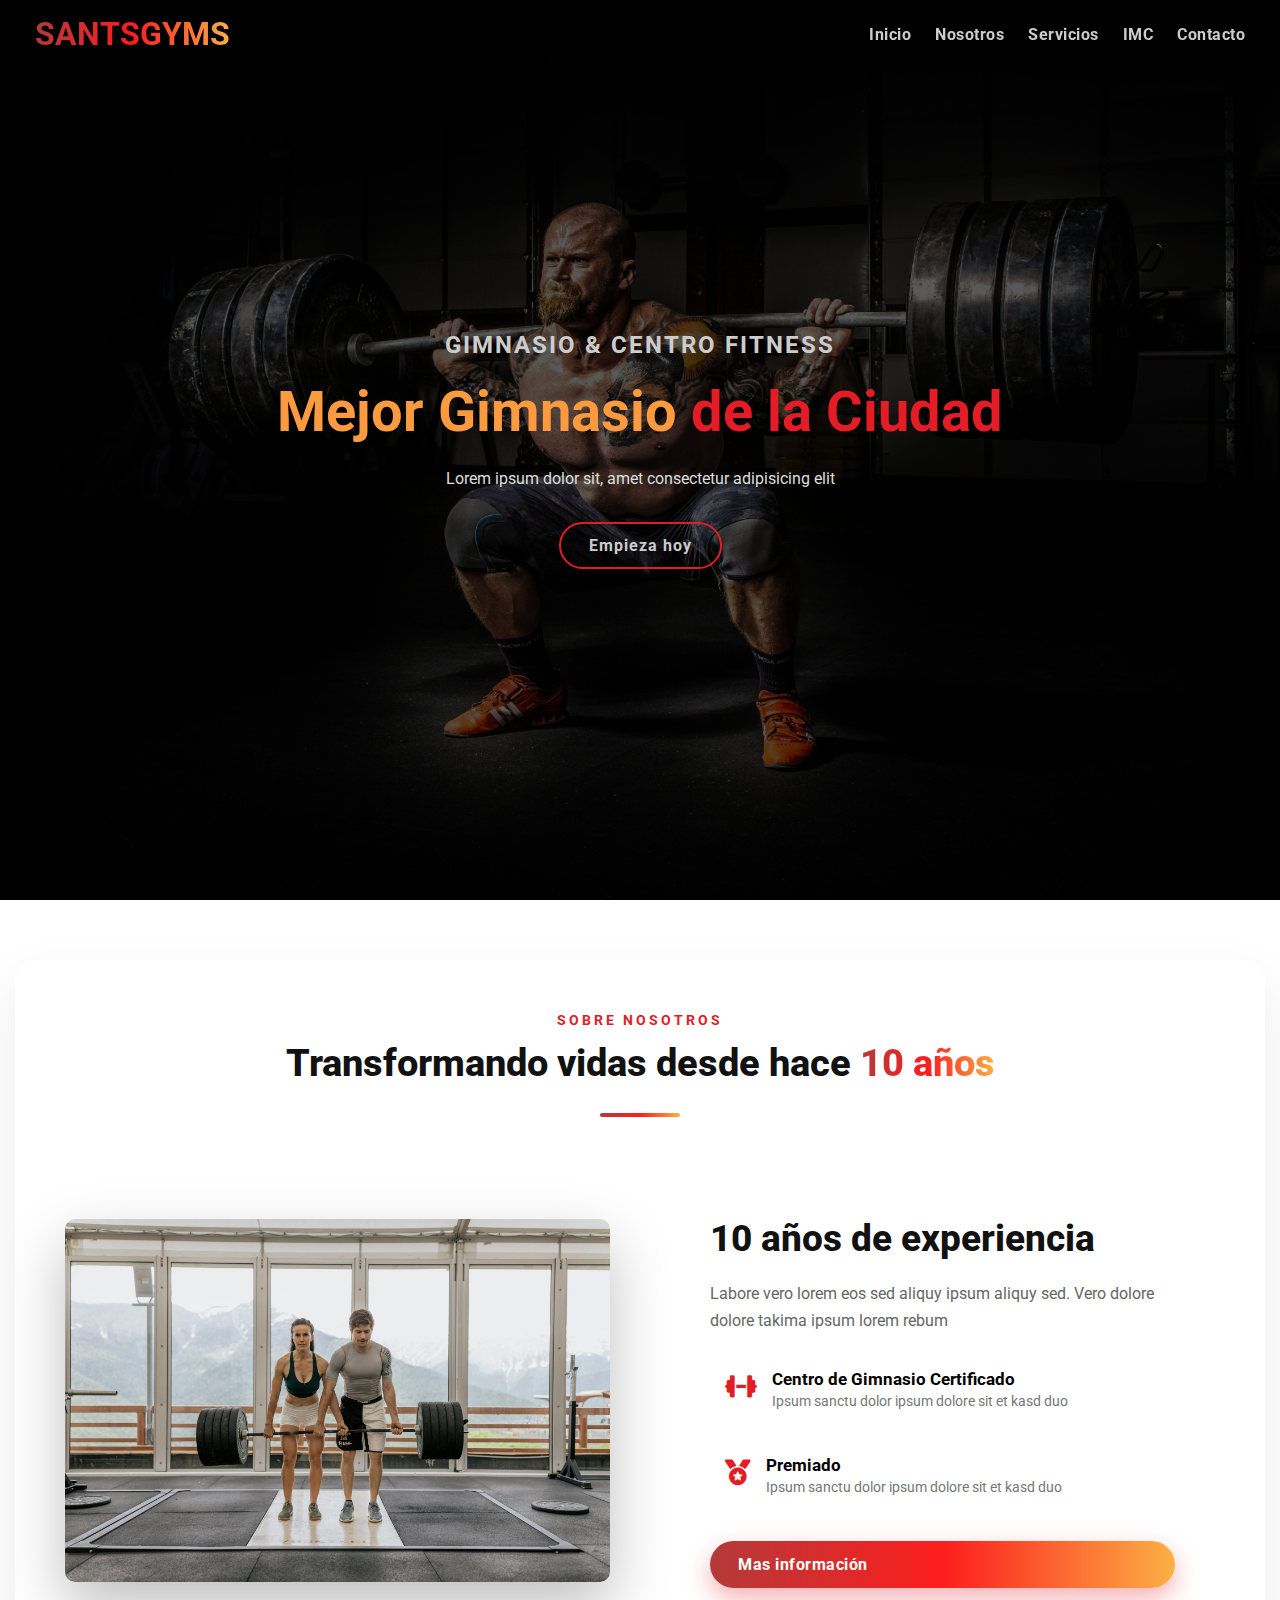
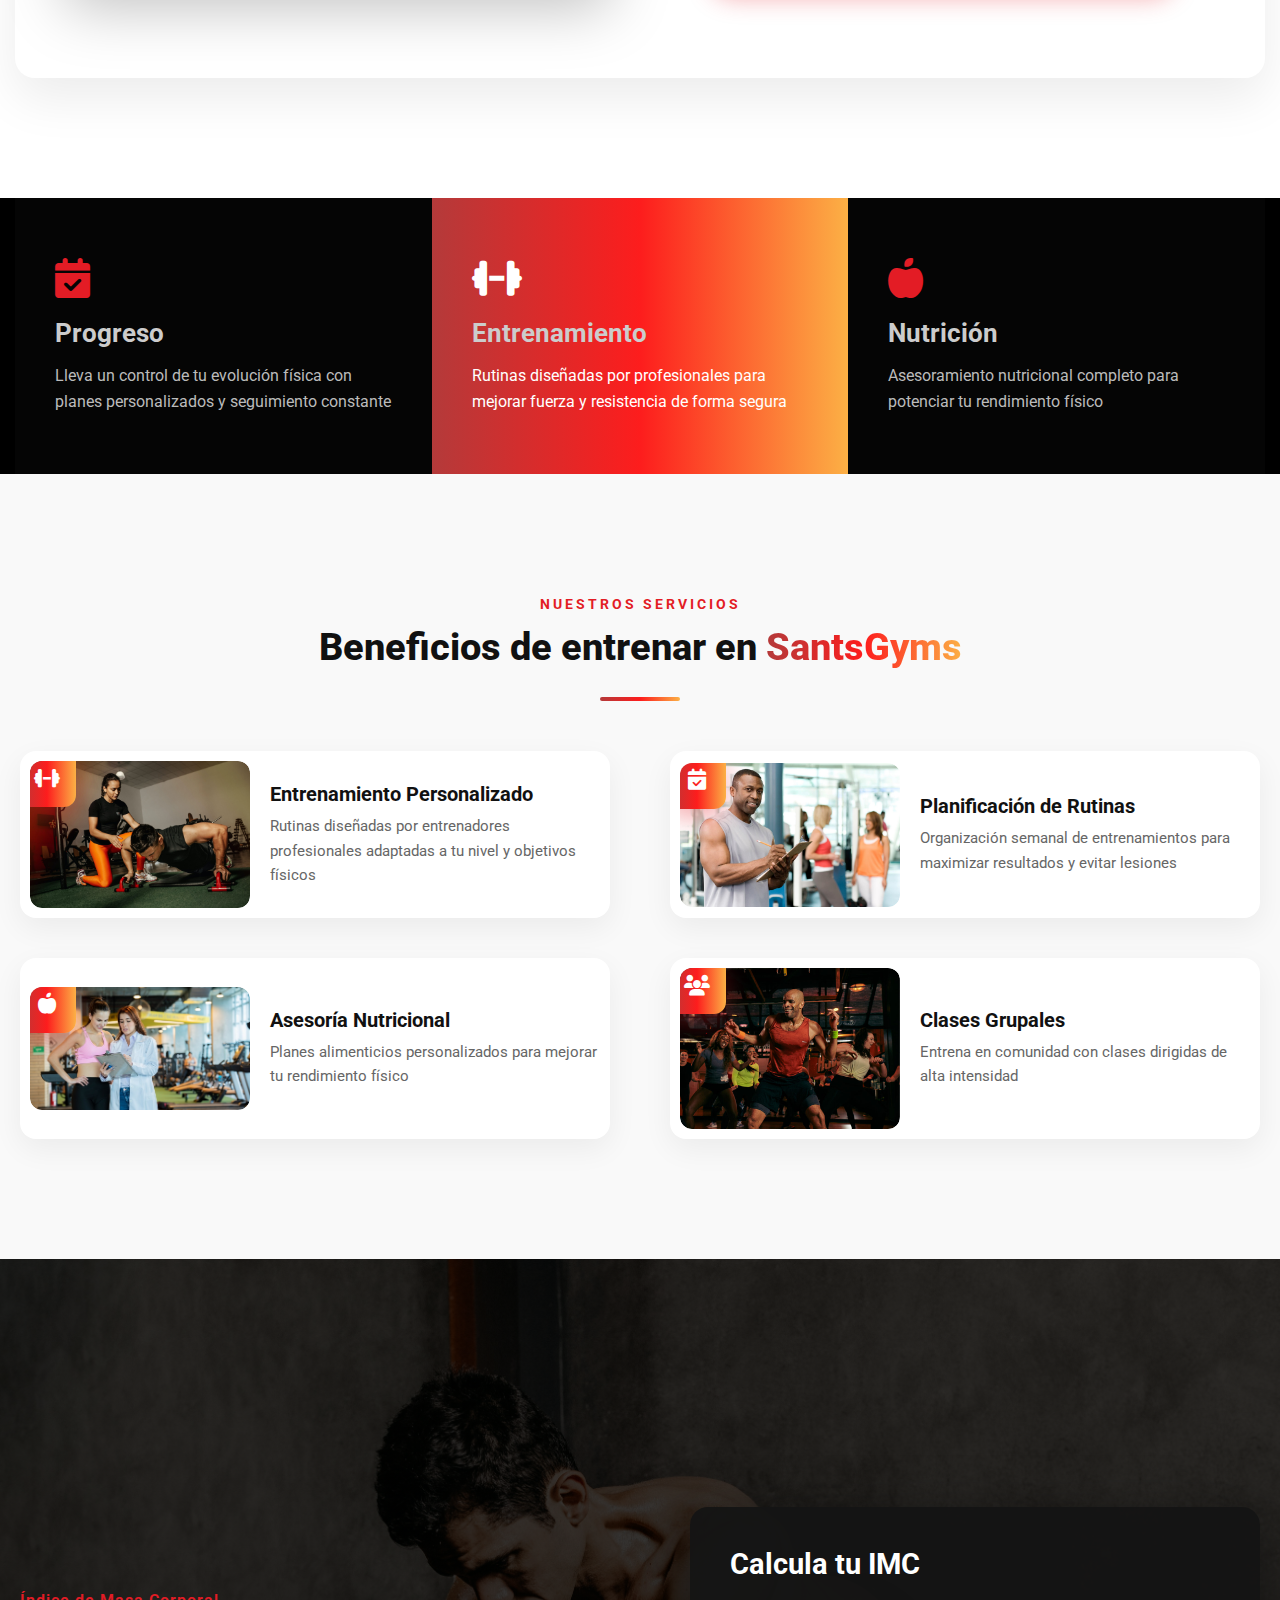
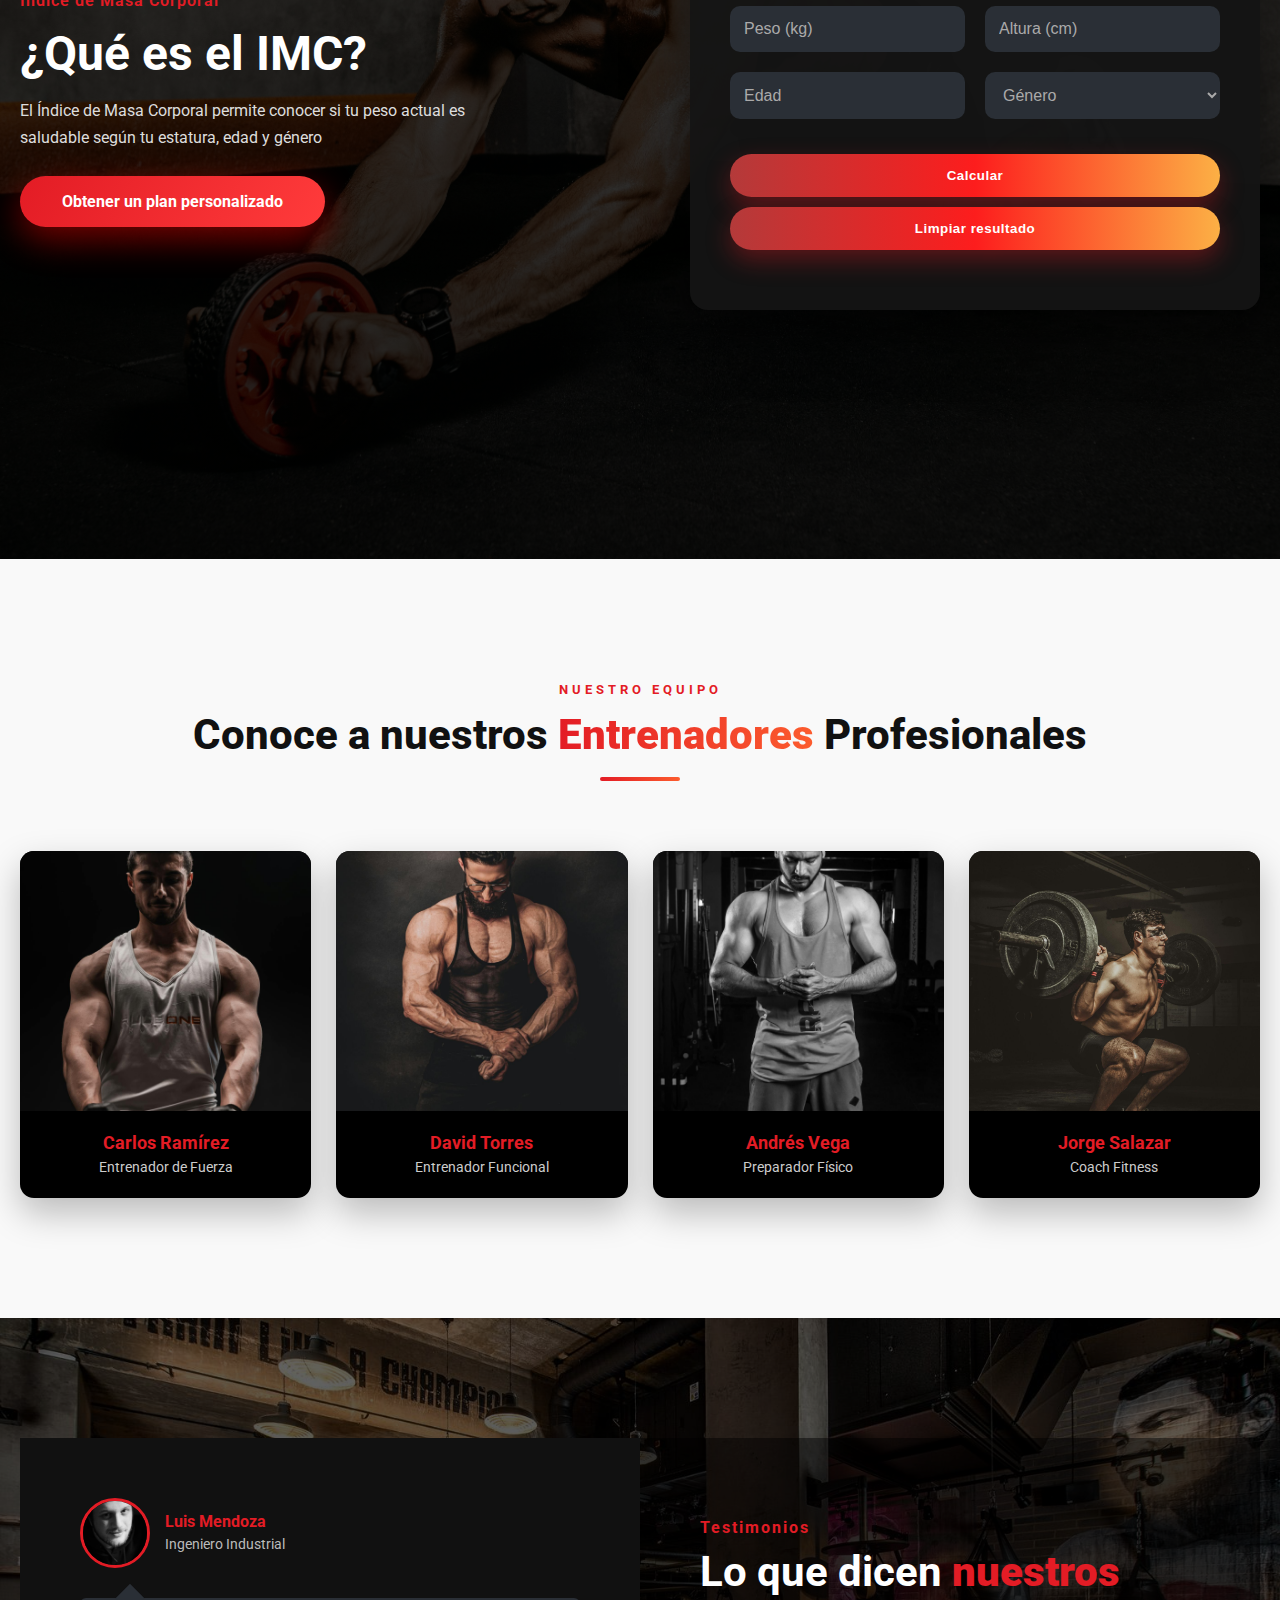
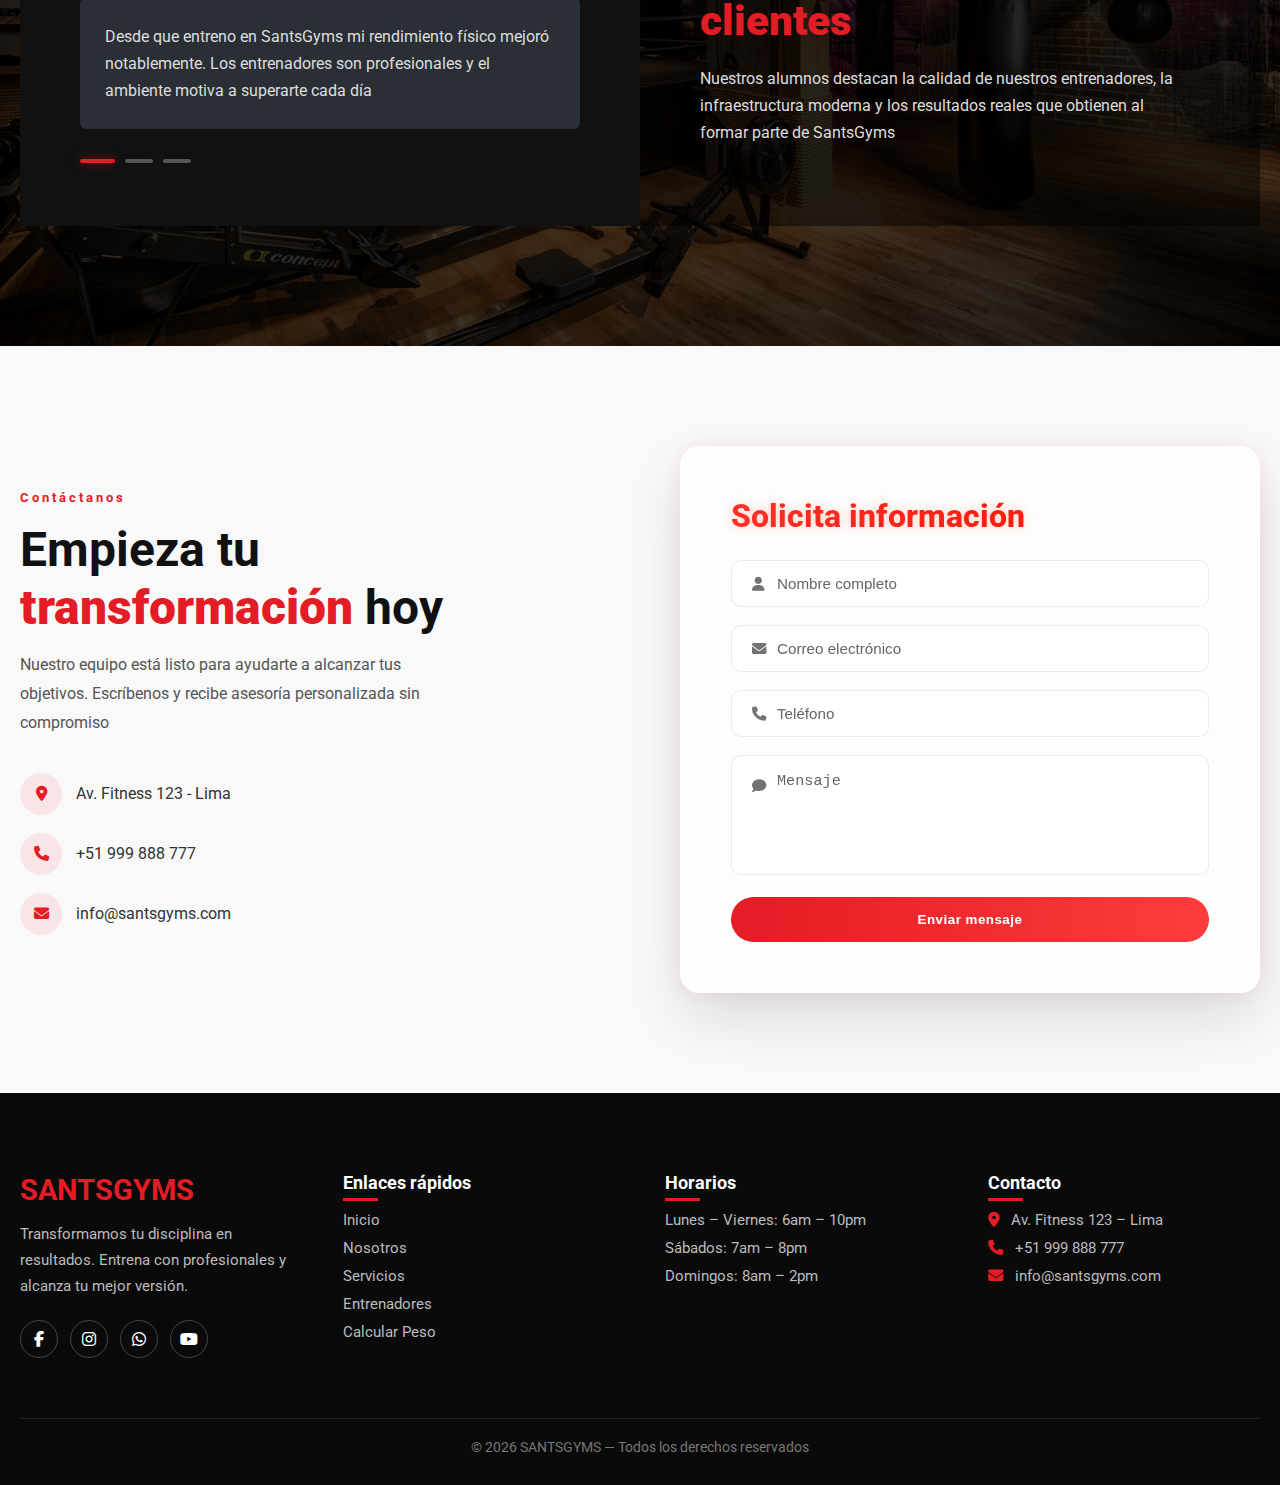
<file: index.html>
<!doctype html>
<html lang="es">
  <head>
    <meta charset="UTF-8" />
    <meta name="viewport" content="width=device-width, initial-scale=1.0" />
    <title>Sants Gyms</title>

    <link rel="stylesheet" href="./style/body.css" />
    <link rel="stylesheet" href="./style/header.css" />
    <link rel="stylesheet" href="./style/banner.css" />
    <link rel="stylesheet" href="./style/section.css" />
    <link rel="stylesheet" href="./style/formulario.css" />
    <link rel="stylesheet" href="./style/footer.css" />

    <link
      rel="stylesheet"
      href="https://cdnjs.cloudflare.com/ajax/libs/font-awesome/6.5.1/css/all.min.css"
    />

    <link rel="preconnect" href="https://fonts.googleapis.com" />
    <link rel="preconnect" href="https://fonts.gstatic.com" crossorigin />
    <link
      href="https://fonts.googleapis.com/css2?family=Roboto:ital,wght@0,100..900;1,100..900&display=swap"
      rel="stylesheet"
    />
  </head>
  <body>
    <header class="container_header">
      <div class="content_header">
        <div class="logo_header">
          <h1>SANTSGYMS</h1>
        </div>

        <div class="menu_toggle" id="menuToggle">
          <i class="fa-solid fa-bars"></i>
        </div>

        <nav class="menu_header" id="menu">
          <a href="#inicio" class="link_menu">Inicio</a>
          <a href="#nosotros" class="link_menu">Nosotros</a>
          <a href="#servicios" class="link_menu">Servicios</a>
          <a href="#imc" class="link_menu">IMC</a>
          <a href="#contacto" class="link_menu">Contacto</a>
        </nav>
      </div>
    </header>

    <section class="container_banner" id="inicio">
      <div class="content_banner">
        <h1 class="title_banner">Gimnasio & Centro Fitness</h1>

        <h2 class="subtitle_banner">
          <span class="tertiaryFont">Mejor Gimnasio</span>
          <span class="primaryFont">de la Ciudad</span>
        </h2>

        <p class="paragraph_banner">
          Lorem ipsum dolor sit, amet consectetur adipisicing elit
        </p>

        <a href="#contacto" class="button_banner">Empieza hoy</a>
      </div>
    </section>

    <section id="nosotros" class="container_about">
      <!-- SECTION TITLE -->
      <div class="section_title">
        <span class="section_label">Sobre Nosotros</span>

        <h2 class="section_heading">
          Transformando vidas desde hace
          <span>10 años</span>
        </h2>

        <div class="section_line"></div>
      </div>

      <!-- Imagen -->
      <article class="img_about">
        <img src="./img/about.jpg" alt="Entrenamiento en Sants Gyms" />
      </article>

      <!-- Información -->
      <article class="info_about">
        <h2 class="title_about">10 años de experiencia</h2>

        <p class="paragraph_about">
          Labore vero lorem eos sed aliquy ipsum aliquy sed. Vero dolore dolore
          takima ipsum lorem rebum
        </p>

        <!-- Features -->
        <div class="features_about">
          <div class="feature">
            <i class="fa-solid fa-dumbbell"></i>
            <div class="feature_text">
              <h3>Centro de Gimnasio Certificado</h3>
              <p>Ipsum sanctu dolor ipsum dolore sit et kasd duo</p>
            </div>
          </div>

          <div class="feature">
            <i class="fa-solid fa-medal"></i>
            <div class="feature_text">
              <h3>Premiado</h3>
              <p>Ipsum sanctu dolor ipsum dolore sit et kasd duo</p>
            </div>
          </div>
        </div>

        <a href="#" class="button_about">Mas información</a>
      </article>
    </section>

    <section class="focus_section">
      <div class="focus_container">
        <article class="focus_card">
          <i class="fa-solid fa-calendar-check"></i>
          <h3>Progreso</h3>
          <p>
            Lleva un control de tu evolución física con planes personalizados y
            seguimiento constante
          </p>
        </article>

        <article class="focus_card active">
          <i class="fa-solid fa-dumbbell"></i>
          <h3>Entrenamiento</h3>
          <p>
            Rutinas diseñadas por profesionales para mejorar fuerza y
            resistencia de forma segura
          </p>
        </article>

        <article class="focus_card">
          <i class="fa-solid fa-apple-whole"></i>
          <h3>Nutrición</h3>
          <p>
            Asesoramiento nutricional completo para potenciar tu rendimiento
            físico
          </p>
        </article>
      </div>
    </section>

    <section id="servicios" class="services_section">
      <!-- TITLE -->
      <div class="section_title">
        <span class="section_label">Nuestros Servicios</span>

        <h2 class="section_heading">
          Beneficios de entrenar en
          <span>SantsGyms</span>
        </h2>

        <div class="section_line"></div>
      </div>

      <!-- SERVICES GRID -->
      <div class="services_container">
        <!-- Servicio 1 -->
        <article class="service_box">
          <div class="service_img">
            <img src="./img/service1.jpg" alt="" />
            <div class="service_icon">
              <i class="fa-solid fa-dumbbell"></i>
            </div>
          </div>

          <div class="service_info">
            <h3>Entrenamiento Personalizado</h3>
            <p>
              Rutinas diseñadas por entrenadores profesionales adaptadas a tu
              nivel y objetivos físicos
            </p>
          </div>
        </article>

        <!-- Servicio 2 -->
        <article class="service_box">
          <div class="service_img">
            <img src="./img/service2.jpg" alt="" />
            <div class="service_icon">
              <i class="fa-solid fa-calendar-check"></i>
            </div>
          </div>

          <div class="service_info">
            <h3>Planificación de Rutinas</h3>
            <p>
              Organización semanal de entrenamientos para maximizar resultados y
              evitar lesiones
            </p>
          </div>
        </article>

        <!-- Servicio 3 -->
        <article class="service_box">
          <div class="service_img">
            <img src="./img/service3.jpg" alt="" />
            <div class="service_icon">
              <i class="fa-solid fa-apple-whole"></i>
            </div>
          </div>

          <div class="service_info">
            <h3>Asesoría Nutricional</h3>
            <p>
              Planes alimenticios personalizados para mejorar tu rendimiento
              físico
            </p>
          </div>
        </article>

        <!-- Servicio 4 -->
        <article class="service_box">
          <div class="service_img">
            <img src="./img/service4.jpg" alt="" />
            <div class="service_icon">
              <i class="fa-solid fa-users"></i>
            </div>
          </div>

          <div class="service_info">
            <h3>Clases Grupales</h3>
            <p>Entrena en comunidad con clases dirigidas de alta intensidad</p>
          </div>
        </article>
      </div>
    </section>

    <section id="imc" class="bmi_section">
      <div class="bmi_container">
        <!-- INFORMACIÓN -->
        <div class="bmi_info">
          <span class="bmi_tag">Índice de Masa Corporal</span>
          <h2>¿Qué es el IMC?</h2>
          <p>
            El Índice de Masa Corporal permite conocer si tu peso actual es
            saludable según tu estatura, edad y género
          </p>
          <a href="./plan/plan.html" class="btn_plan">
            Obtener un plan personalizado
          </a>
        </div>

        <!-- CALCULADORA -->
        <div class="bmi_box">
          <h3>Calcula tu IMC</h3>

          <div class="bmi_inputs">
            <input type="number" id="peso" placeholder="Peso (kg)" />
            <input type="number" id="altura" placeholder="Altura (cm)" />
            <input type="number" id="edad" placeholder="Edad" />

            <select id="genero">
              <option value="">Género</option>
              <option value="hombre">Hombre</option>
              <option value="mujer">Mujer</option>
            </select>
          </div>

          <button id="calcularIMC" class="btn-imc">Calcular</button>
          <button id="limpiarIMC" class="btn_clear">Limpiar resultado</button>

          <p class="bmi_resultado" id="resultadoIMC"></p>
        </div>
      </div>
    </section>

    <section id="entrenadores" class="trainers_section">
      <!-- TITULOS -->
      <div class="trainers_titles">
        <span>NUESTRO EQUIPO</span>
        <h2>Conoce a nuestros <strong>Entrenadores</strong> Profesionales</h2>

        <div class="line_title"></div>
      </div>

      <div class="trainers_slider" id="entrenadores">
        <div class="trainers_container">
          <!-- Trainer 1 -->
          <article class="trainer_card">
            <div class="trainer_img">
              <img src="./img/trainer1.jpg" alt="" />
              <div class="trainer_social">
                <i class="fa-brands fa-facebook-f"></i>
                <i class="fa-brands fa-instagram"></i>
                <i class="fa-brands fa-whatsapp"></i>
              </div>
            </div>

            <div class="trainer_info">
              <h3>Carlos Ramírez</h3>
              <p>Entrenador de Fuerza</p>
            </div>
          </article>

          <!-- Trainer 2 -->
          <article class="trainer_card">
            <div class="trainer_img">
              <img src="./img/trainer2.jpg" alt="" />
              <div class="trainer_social">
                <i class="fa-brands fa-facebook-f"></i>
                <i class="fa-brands fa-instagram"></i>
                <i class="fa-brands fa-whatsapp"></i>
              </div>
            </div>

            <div class="trainer_info">
              <h3>David Torres</h3>
              <p>Entrenador Funcional</p>
            </div>
          </article>

          <!-- Trainer 3 -->
          <article class="trainer_card">
            <div class="trainer_img">
              <img src="./img/trainer3.jpg" alt="" />
              <div class="trainer_social">
                <i class="fa-brands fa-facebook-f"></i>
                <i class="fa-brands fa-instagram"></i>
                <i class="fa-brands fa-whatsapp"></i>
              </div>
            </div>

            <div class="trainer_info">
              <h3>Andrés Vega</h3>
              <p>Preparador Físico</p>
            </div>
          </article>

          <!-- Trainer 4 -->
          <article class="trainer_card">
            <div class="trainer_img">
              <img src="./img/trainer4.jpg" alt="" />
              <div class="trainer_social">
                <i class="fa-brands fa-facebook-f"></i>
                <i class="fa-brands fa-instagram"></i>
                <i class="fa-brands fa-whatsapp"></i>
              </div>
            </div>

            <div class="trainer_info">
              <h3>Jorge Salazar</h3>
              <p>Coach Fitness</p>
            </div>
          </article>
        </div>
      </div>
    </section>

    <section class="testimonios_section">
      <div class="testimonios_container">
        <!-- IZQUIERDA -->
        <div class="testimonio_box">
          <div class="testimonios_slider">
            <!-- TESTIMONIO 1 -->
            <div class="testimonio_item active">
              <div class="cliente_info">
                <img src="./img/cliente1.jpg" alt="" />
                <div>
                  <h4>Luis Mendoza</h4>
                  <span>Ingeniero Industrial</span>
                </div>
              </div>

              <div class="testimonio_texto">
                <p>
                  Desde que entreno en SantsGyms mi rendimiento físico mejoró
                  notablemente. Los entrenadores son profesionales y el ambiente
                  motiva a superarte cada día
                </p>
              </div>
            </div>

            <!-- TESTIMONIO 2 -->
            <div class="testimonio_item">
              <div class="cliente_info">
                <img src="./img/cliente2.jpg" alt="" />
                <div>
                  <h4>María López</h4>
                  <span>Administradora</span>
                </div>
              </div>

              <div class="testimonio_texto">
                <p>
                  Logré bajar de peso y mejorar mi salud gracias a los planes
                  personalizados. El seguimiento de los entrenadores es
                  excelente
                </p>
              </div>
            </div>

            <!-- TESTIMONIO 3 -->
            <div class="testimonio_item">
              <div class="cliente_info">
                <img src="./img/cliente3.jpg" alt="" />
                <div>
                  <h4>Jorge Castillo</h4>
                  <span>Contador</span>
                </div>
              </div>

              <div class="testimonio_texto">
                <p>
                  El gimnasio cuenta con equipos modernos y un ambiente muy
                  motivador. Sin duda la mejor decisión fue entrenar aquí
                </p>
              </div>
            </div>
          </div>

          <!-- DOTS -->
          <div class="testimonio_dots">
            <span class="dot active"></span>
            <span class="dot"></span>
            <span class="dot"></span>
          </div>
        </div>

        <!-- DERECHA -->
        <div class="testimonio_info">
          <span class="tag_testimonio">Testimonios</span>

          <h2>Lo que dicen <strong>nuestros clientes</strong></h2>

          <p>
            Nuestros alumnos destacan la calidad de nuestros entrenadores, la
            infraestructura moderna y los resultados reales que obtienen al
            formar parte de SantsGyms
          </p>
        </div>
      </div>
    </section>

    <section class="contact_section" id="contacto">
      <div class="contact_container">
        <!-- IZQUIERDA -->
        <div class="contact_info">
          <span class="contact_tag">Contáctanos</span>

          <h2>Empieza tu <strong>transformación</strong> hoy</h2>

          <p>
            Nuestro equipo está listo para ayudarte a alcanzar tus objetivos.
            Escríbenos y recibe asesoría personalizada sin compromiso
          </p>

          <div class="contact_data">
            <div class="data_item">
              <i class="fa-solid fa-location-dot"></i>
              <span>Av. Fitness 123 - Lima</span>
            </div>

            <div class="data_item">
              <i class="fa-solid fa-phone"></i>
              <span>+51 999 888 777</span>
            </div>

            <div class="data_item">
              <i class="fa-solid fa-envelope"></i>
              <span>info@santsgyms.com</span>
            </div>
          </div>
        </div>

        <!-- FORMULARIO -->
        <div class="contact_form_box">
          <h3>Solicita información</h3>

          <form>
            <div class="form_group">
              <input type="text" placeholder="Nombre completo" />
              <i class="fa-solid fa-user"></i>
            </div>

            <div class="form_group">
              <input type="email" placeholder="Correo electrónico" />
              <i class="fa-solid fa-envelope"></i>
            </div>

            <div class="form_group">
              <input type="tel" placeholder="Teléfono" />
              <i class="fa-solid fa-phone"></i>
            </div>

            <div class="form_group">
              <textarea placeholder="Mensaje"></textarea>
              <i class="fa-solid fa-comment textarea_icon"></i>
            </div>

            <button type="submit" class="btn_contact">Enviar mensaje</button>
          </form>
        </div>
      </div>
    </section>

    <footer class="footer">
      <div class="footer_container">
        <!-- MARCA -->
        <div class="footer_col">
          <h2 class="footer_logo">SANTSGYMS</h2>

          <p>
            Transformamos tu disciplina en resultados. Entrena con profesionales
            y alcanza tu mejor versión.
          </p>

          <div class="footer_social">
            <i class="fa-brands fa-facebook-f"></i>
            <i class="fa-brands fa-instagram"></i>
            <i class="fa-brands fa-whatsapp"></i>
            <i class="fa-brands fa-youtube"></i>
          </div>
        </div>

        <!-- LINKS -->
        <div class="footer_col">
          <h3>Enlaces rápidos</h3>

          <ul>
            <li><a href="#inicio">Inicio</a></li>
            <li><a href="#nosotros">Nosotros</a></li>
            <li><a href="#servicios">Servicios</a></li>
            <li><a href="#entrenadores">Entrenadores</a></li>
            <li><a href="#imc">Calcular Peso</a></li>
          </ul>
        </div>

        <!-- HORARIOS -->
        <div class="footer_col">
          <h3>Horarios</h3>

          <ul>
            <li>Lunes – Viernes: 6am – 10pm</li>
            <li>Sábados: 7am – 8pm</li>
            <li>Domingos: 8am – 2pm</li>
          </ul>
        </div>

        <!-- CONTACTO -->
        <div class="footer_col">
          <h3>Contacto</h3>

          <ul class="footer_contact">
            <li>
              <i class="fa-solid fa-location-dot"></i> Av. Fitness 123 – Lima
            </li>
            <li><i class="fa-solid fa-phone"></i> +51 999 888 777</li>
            <li><i class="fa-solid fa-envelope"></i> info@santsgyms.com</li>
          </ul>
        </div>
      </div>

      <!-- COPYRIGHT -->
      <div class="footer_bottom">
        <p>© 2026 SANTSGYMS — Todos los derechos reservados</p>
      </div>
    </footer>

    <script src="./js/script.js"></script>
  </body>
</html>
</file>
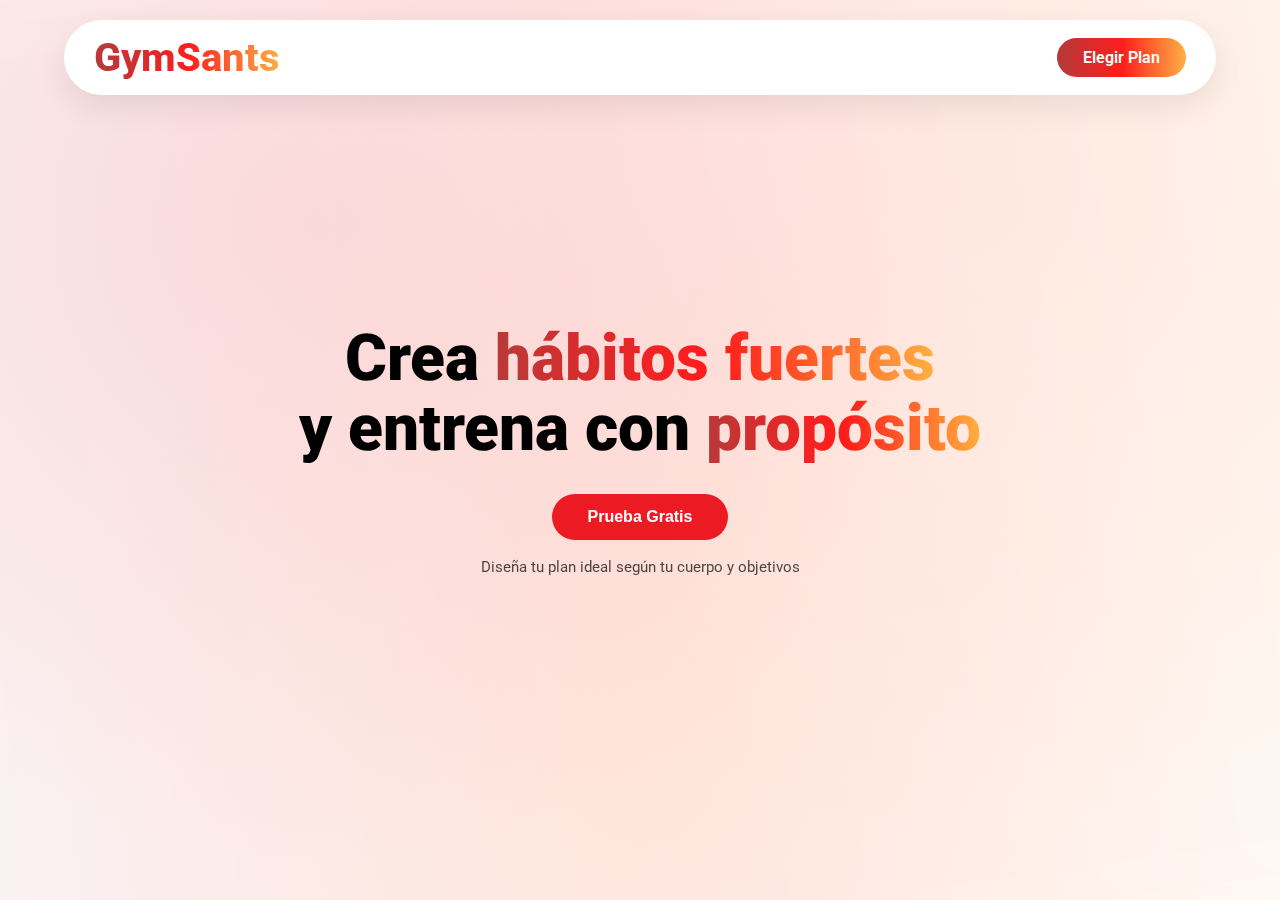
<file: plan/plan.html>
<html lang="es">
  <head>
    <meta charset="UTF-8" />
    <meta name="viewport" content="width=device-width, initial-scale=1.0" />
    <title>Plan Personalizado | SantsGyms</title>
    <link rel="stylesheet" href="../style/body.css" />
    <link rel="stylesheet" href="../plan/plan.css" />

    <link rel="preconnect" href="https://fonts.googleapis.com" />
    <link rel="preconnect" href="https://fonts.gstatic.com" crossorigin />
    <link
      href="https://fonts.googleapis.com/css2?family=Roboto:ital,wght@0,100..900;1,100..900&display=swap"
      rel="stylesheet"
    />
  </head>
  <body>
    <header class="top-header">
      <nav class="nav-container">

        <a href="../index.html" class="logo">GymSants</a>

        <ul class="nav-links"></ul>

        <a href="#" class="btn-nav">Elegir Plan</a>
      </nav>
    </header>

    <section class="hero">
      <div class="hero-content">
        <h1>
          Crea <span class="hero-gradient">hábitos fuertes</span><br />
          y entrena con <span class="hero-gradient">propósito</span>
        </h1>

        <button class="btn-hero" id="startPlanBtn" type="button">
          Prueba Gratis
        </button>

        <p class="hero-subtext">
          Diseña tu plan ideal según tu cuerpo y objetivos
        </p>
      </div>
    </section>

    <section class="wizard" id="wizard" style="display: none">
      <div class="wizard-card">
        <button class="close-wizard" id="closeWizardBtn">✕</button>
        <div class="progress-bar">
          <div class="progress-fill" id="progressFill"></div>
        </div>

        <h2 class="wizard-title" id="questionTitle"></h2>
        <p class="wizard-desc" id="questionDesc"></p>

        <div class="wizard-options" id="questionContent"></div>

        <div class="wizard-actions">
          <button class="btn-soft" id="backBtn" type="button">Atrás</button>
          <button class="btn-dark" id="nextBtn" type="button">Siguiente</button>
        </div>
      </div>

      <div class="loading-plan" id="loadingPlan" style="display: none">
        <div class="loading-card">
          <div class="spinner"></div>
          <p>Estamos creando tu plan personalizado…</p>
        </div>
      </div>

      <!-- RESULTADO FINAL -->
      <div class="wizard-result" id="result" style="display: none">
        <div class="result-header">
          <h2>Tu plan GymSants</h2>

          <div class="result-actions">
            <button class="btn-reset" id="resetPlanBtn" type="button">
              Reiniciar
            </button>

            <button class="result-close" id="closeResultBtn" type="button">
              ✕
            </button>
          </div>
        </div>

        <div id="summaryBox"></div>
        <div id="nutritionBox"></div>
        <div id="routineBox"></div>
      </div>
    </section>

    <!-- MODAL PLANES -->
    <div class="plans-modal" id="plansModal">
      <div class="plans-overlay" id="closePlans"></div>

      <div class="plans-box">
        <button class="plans-close" id="closePlansBtn">✕</button>

        <h2 class="plans-title">Elige tu plan</h2>

        <div class="plans-grid">
          <!-- GRATIS -->
          <div class="plan-card">
            <h3>Gratis</h3>
            <p class="price">S/ 0</p>
            <ul>
              <li>Plan personalizado</li>
              <li>Rutina básica</li>
              <li>Recomendación de comidas</li>
            </ul>
            <button class="plan-btn">Comenzar</button>
          </div>

          <!-- BÁSICO -->
          <div class="plan-card">
            <h3>Básico</h3>
            <p class="price">S/ 19.99</p>
            <ul>
              <li>Todo lo gratis</li>
              <li>Rutina avanzada</li>
              <li>Más opciones de comidas</li>
            </ul>
            <button class="plan-btn">Elegir</button>
          </div>

          <!-- MEDIO -->
          <div class="plan-card">
            <h3>Medio</h3>
            <p class="price">S/ 49.99</p>
            <ul>
              <li>Todo lo básico</li>
              <li>Seguimiento semanal</li>
              <li>Ajustes automáticos</li>
            </ul>
            <button class="plan-btn">Elegir</button>
          </div>

          <!-- EXPERTO -->
          <div class="plan-card">
            <h3>Experto</h3>
            <p class="price">S/ 199.99</p>
            <ul>
              <li>Acceso completo</li>
              <li>Rutinas pro</li>
              <li>Soporte premium</li>
            </ul>
            <button class="plan-btn">Elegir</button>
          </div>
        </div>
      </div>
    </div>

    <script src="../plan/plan.js"></script>
  </body>
</html>
</file>
<file: style/body.css>
:root{
    --primary-color:#e31c25;
    --primary-font:#e31c25;
    --secondary-font:#fc5c2e;
    --tertiary-font:#fc9a3f;

    --gradient-color:linear-gradient(
        90deg,
        rgba(180, 58, 58, 1) 0%,
        rgba(253, 29, 29, 1) 50%,
        rgba(252, 176, 69, 1) 100%
    );

    --dark-color:#000;
    --dark-font:#000;
    --light-color:#ccc;
    --light-font:#ccc;

    --overlay-light:#ffffff18;

    --max-width:1250px;
    --font-size:1rem;
}

*{
    margin: 0;
    padding: 0;
    box-sizing: border-box;
}

html{
  scroll-behavior: smooth;
}

body{
  font-family: "Roboto";
  background-color: #fff;
  color: var(--dark-font);
}

section{
  scroll-margin-top: 50px;
}

/* Clases de color reutilizables */
.primaryFont{
  color: var(--primary-font);
}
.secondaryFont{
  color: var(--secondary-font);
}
.tertiaryFont{
  color: var(--tertiary-font);
}
</file>
<file: style/header.css>
.container_header{
  background-color: transparent;
  padding: 15px 0;

  position: fixed;
  top: 0;
  width: 100%;
  z-index: 999;
  transition: all 0.3s ease;

  backdrop-filter: blur(10px);
}

.container_header.scrolled{
  background-color: rgba(0, 0, 0, 0.85);

  backdrop-filter: blur(10px);
  -webkit-backdrop-filter: blur(10px);

  box-shadow: 0 5px 20px rgba(0,0,0,0.4);
}

.content_header{
  max-width: var(--max-width);
  margin: auto;

  display: flex;
  align-items: center;
  justify-content: space-between;

  padding: 0 20px;
  color: white;
}

/* Logo */
.logo_header{
  font-weight: 800;
  font-size: 1rem;

  background: var(--gradient-color);
  background-clip: text;
  -webkit-background-clip: text;
  -webkit-text-fill-color: transparent;
}

/* ---------- ICONO HAMBURGUESA ---------- */
.menu_toggle{
  display: none;
  font-size: 1.6rem;
  color: white;
  cursor: pointer;
  z-index: 1000;
}

/* Menu */
.menu_header{
  display: flex;
  gap: 1.5rem;
}

/* Links */
.link_menu{
  position: relative;
  text-decoration: none;
  color: var(--light-font);
  font-weight: bold;
  letter-spacing: 0.5px;
  transition: color 0.3s ease;
}

/* Hover con subrayado animado */
.link_menu::after{
  content: "";
  position: absolute;
  left: 0;
  bottom: -6px;
  width: 0;
  height: 2px;
  background-color: var(--primary-color);
  transition: width 0.3s ease;
}

.link_menu:hover{
  color: var(--primary-color);
}

.link_menu:hover::after{
  width: 100%;
}

/* ---------- RESPONSIVE ---------- */
@media (max-width: 768px){

  .container_header{
    padding: 12px 0;
  }

  .logo_header{
    font-size: 1.1rem; /* antes era grande */
  }

  .content_header{
    padding: 0 16px;
  }

  .menu_toggle{
    display: block;
  }

  .menu_header{
    position: fixed;
    top: 0;
    right: -100%;

    width: 100%;
    height: 100vh;

    background-color: rgba(0, 0, 0, 0.95);
    flex-direction: column;

    justify-content: center;
    align-items: center;
    gap: 2rem;

    transition: right 0.4s ease;
  }

  .menu_header.active{
    right: 0;
  }

  .link_menu{
    font-size: 1.5rem;
  }
}

@media (max-width: 480px){

  .logo_header{
    font-size: 1rem;
    letter-spacing: 1px;
  }
}
</file>
<file: style/banner.css>
.container_banner{
  background-image: url(../img/banner.jpg);
  background-size: cover;
  background-position: center;
  background-attachment: fixed;

  width: 100%;
  min-height: 100vh;

  display: flex;
  justify-content: center;
  align-items: center;

  position: relative;
}

.container_banner::before{
  content: "";
  position: absolute;
  inset: 0;
  background-color: rgba(0, 0, 0, 0.65);
}

.content_banner{
  z-index: 1;
  text-align: center;
  color: var(--light-font);

  max-width: var(--max-width);
  padding: 0 20px;
}

/* Textos */
.title_banner{
  font-size: 1.5rem;
  letter-spacing: 2px;
  text-transform: uppercase;
}

.subtitle_banner{
  font-size: 3.5rem;
  line-height: 1.2;
  margin: 20px 0;
}

.paragraph_banner{
  max-width: 600px;
  margin: 0 auto 30px;
  line-height: 1.6;
  color: #ddd;
}

/* Botón */
.button_banner{
  display: inline-block;
  text-decoration: none;
  color: var(--light-font);
  font-weight: bold;
  font-size: 1rem;
  letter-spacing: 1px;
  border: 2px solid var(--primary-color);
  padding: 12px 28px;
  border-radius: 30px;
  transition: all 0.3s ease;
}

.button_banner:hover{
  background-color: var(--primary-color);
  transform: translateY(-3px);
  box-shadow: 0 10px 25px rgba(227, 28, 37, 0.4);
}

/* ---------- BANNER TABLET ---------- */
@media (max-width: 1024px){

  .subtitle_banner{
    font-size: 2.8rem;
  }
}

/* ---------- BANNER MOBILE ---------- */
@media (max-width: 768px){

  .container_banner{
    background-attachment: scroll; /* FIX mobile */
  }

  .title_banner{
    font-size: 1.1rem;
    letter-spacing: 1.5px;
  }

  .subtitle_banner{
    font-size: 2.2rem;
  }

  .paragraph_banner{
    font-size: 0.95rem;
    margin-bottom: 25px;
  }

  .button_banner{
    font-size: 0.95rem;
    padding: 10px 24px;
  }
}

/* ---------- MOBILE PEQUEÑO ---------- */
@media (max-width: 480px){

  .subtitle_banner{
    font-size: 1.8rem;
  }

  .paragraph_banner{
    font-size: 0.9rem;
  }

  .button_banner{
    padding: 10px 22px;
  }
}
</file>
<file: style/section.css>
/* ---------- ABOUT ---------- */
.container_about {
  max-width: var(--max-width);
  margin: auto;
  box-shadow: 0 20px 50px rgba(0, 0, 0, 0.08);
  display: grid;
  grid-template-columns: 1fr 1fr;
  gap: 60px;
  border-radius: 20px;
  align-items: center;
  padding: 50px;
  margin-top: 60px;
}

/* ---------- TITLE DENTRO DEL GRID ---------- */
.section_title {
  grid-column: 1 / -1; /* ocupa las 2 columnas */
  text-align: center;
}

/* Label */
.section_label {
  display: inline-block;
  font-size: 0.85rem;
  font-weight: bold;
  letter-spacing: 3px;
  text-transform: uppercase;

  color: var(--primary-color);
  margin-bottom: 10px;
}

/* Heading */
.section_heading {
  font-size: 2.4rem;
  font-weight: 800;
  color: #111;
  line-height: 1.3;
}

.section_heading span {
  background: var(--gradient-color);
  background-clip: text;
  -webkit-background-clip: text;
  -webkit-text-fill-color: transparent;
}

/* Línea */
.section_line {
  width: 80px;
  height: 4px;
  margin: 25px auto 0;

  background: var(--gradient-color);
  border-radius: 10px;
}

/* Imagen */
.img_about img {
  width: 100%;
  height: 100%;
  object-fit: cover;

  border-radius: 10px;

  box-shadow: 0 25px 60px rgba(0, 0, 0, 0.25);
  transition: transform 0.4s ease;
}

/* Info Card */
.info_about {
  padding: 40px;

  display: flex;
  flex-direction: column;
  gap: 20px;
}

/* Título */
.title_about {
  font-size: 2.3rem;
  font-weight: 800;
  color: #111;
}

/* Párrafo */
.paragraph_about {
  line-height: 1.7;
  color: #666;
}

/* Features */
.features_about {
  display: flex;
  flex-direction: column;
  gap: 15px;
}

/* Feature Card */
.feature {
  display: flex;
  gap: 15px;
  padding: 15px;

  border-radius: 12px;
  transition: all 0.3s ease;
}

.feature:hover {
  background-color: #f5f5f5;
  transform: translateX(5px);
}

/* Icono */
.feature i {
  font-size: 1.6rem;
  color: var(--primary-color);
  margin-top: 5px;
}

/* Texto */
.feature_text h3 {
  font-size: 1.05rem;
  margin-bottom: 4px;
}

.feature_text p {
  font-size: 0.9rem;
  color: #777;
}

/* Botón */
.button_about {
  display: inline-block;
  margin-top: 10px;

  text-decoration: none;
  color: white;
  background: var(--gradient-color);

  padding: 14px 28px;
  border-radius: 50px;

  font-weight: bold;
  letter-spacing: 0.5px;

  box-shadow: 0 10px 25px rgba(227, 28, 37, 0.35);
  transition: all 0.3s ease;
}

.button_about:hover {
  transform: translateY(-3px);
  box-shadow: 0 15px 35px rgba(227, 28, 37, 0.45);
}

/* ---------- FOCUS SECTION ---------- */
.focus_section {
  background-color: var(--dark-color);
  margin-top: 120px;
}

/* Container */
.focus_container {
  max-width: var(--max-width);
  margin: auto;

  display: grid;
  grid-template-columns: repeat(3, 1fr);
}

/* Card base */
.focus_card {
  padding: 60px 40px;
  color: var(--light-font);

  background-color: #050505;
  transition: all 0.3s ease;
}

/* Card destacada */
.focus_card.active {
  background: var(--gradient-color);
}

/* Iconos */
.focus_card i {
  font-size: 2.5rem;
  margin-bottom: 20px;
  color: var(--primary-color);
}

/* Icono activo */
.focus_card.active i {
  color: white;
}

/* Títulos */
.focus_card h3 {
  font-size: 1.6rem;
  margin-bottom: 15px;
}

/* Texto */
.focus_card p {
  color: #bbb;
  line-height: 1.6;
}

.focus_card.active p {
  color: white;
}

.focus_card.active:hover {
  filter: brightness(1.1);
}

/* ---------- SERVICES ---------- */
.services_section {
  padding: 120px 20px;
  background-color: #f9f9f9;
}

/* GRID */
.services_container {
  max-width: var(--max-width);
  margin: auto;

  display: grid;
  grid-template-columns: repeat(2, 1fr);
  gap: 40px 60px;
  padding-top: 50px;
}

/* BOX (ahora se ve pro) */
.service_box {
  display: flex;
  gap: 20px;
  align-items: center;

  background-color: #fff;
  padding: 10px;
  border-radius: 16px;

  box-shadow: 0 10px 30px rgba(0, 0, 0, 0.06);
  transition: all 0.3s ease;
}

.service_box:hover {
  transform: translateY(-5px);
  box-shadow: 0 20px 50px rgba(0, 0, 0, 0.12);
}

/* Imagen */
.service_img {
  position: relative;
  width: 220px;
  flex-shrink: 0;

  overflow: hidden;
  border-radius: 12px;
}

.service_img img {
  width: 100%;
  display: block;
  border-radius: 12px;
  transition: transform 0.4s ease;
}

.service_box:hover .service_img img {
  transform: scale(1.08);
}

/* Icono flotante (más premium) */
.service_icon {
  position: absolute;
  top: -12px;
  left: -12px;

  width: 58px;
  height: 58px;

  background: var(--gradient-color);
  display: flex;
  align-items: center;
  justify-content: center;

  border-radius: 12px;
  box-shadow: 0 10px 25px rgba(227, 28, 37, 0.35);
}

.service_icon i {
  color: white;
  font-size: 1.3rem;
}

/* Info */
.service_info h3 {
  font-size: 1.25rem;
  margin-bottom: 8px;
  color: #111;
}

.service_info p {
  color: #666;
  line-height: 1.6;
  font-size: 0.95rem;
}

/* ---------- BMI SECTION ---------- */
.bmi_section {
  min-height: 100vh; /* 🔥 ocupa toda la pantalla */
  display: flex;
  align-items: center; /* centra vertical */
  padding: 120px 20px;
  background:
    linear-gradient(rgba(0, 0, 0, 0.75), rgba(0, 0, 0, 0.85)),
    url("../img/bmi.jpg") center / cover no-repeat;
}

.bmi_container {
  max-width: var(--max-width);
  margin: auto;
  display: grid;
  grid-template-columns: 1.2fr 1fr;
  gap: 60px;
  align-items: center;
}

/* INFO */
.bmi_info {
  color: #fff;
}

.bmi_tag {
  color: var(--primary-color);
  font-weight: 600;
  letter-spacing: 1px;
}

.bmi_info h2 {
  font-size: 3rem;
  margin: 15px 0;
}

.bmi_info p {
  max-width: 500px;
  line-height: 1.7;
  color: #ddd;
}

/* FORM BOX */
.bmi_box {
  background: rgba(20, 20, 20, 0.95);
  padding: 40px;
  border-radius: 18px;
  color: #fff;
  box-shadow: 0 20px 60px rgba(0, 0, 0, 0.5);
}

.bmi_box h3 {
  font-size: 1.8rem;
  margin-bottom: 25px;
}

/* INPUTS */
.bmi_inputs {
  display: grid;
  grid-template-columns: 1fr 1fr;
  gap: 20px;
  margin-bottom: 25px;
}

.bmi_inputs input,
.bmi_inputs select {
  padding: 14px;
  background: #2a2f36;
  border: none;
  border-radius: 10px;
  color: #fff;
  font-size: 1rem;
}

.bmi_inputs input::placeholder {
  color: #aaa;
}

.bmi_inputs select {
  color: #aaa;
}

.bmi_inputs select option {
  color: #fff;
}

/* RESULTADO */
.bmi_resultado {
  margin-top: 20px;
  line-height: 1.6;
  color: #ddd;
  font-weight: 600;

  opacity: 0;
  transform: translateY(10px);
  transition:
    opacity 0.4s ease,
    transform 0.4s ease;
}

.bmi_resultado.activo {
  opacity: 1;
  transform: translateY(0);
}

/* ============================= */
/* BOTONES (MISMO MODELO NOSOTROS) */
/* ============================= */

/* BOTÓN CALCULAR */
.btn-imc {
  display: inline-block;
  margin-top: 10px;
  width: 100%;
  text-decoration: none;
  color: white;
  background: var(--gradient-color);
  border: none;
  padding: 14px 28px;
  border-radius: 50px;
  font-weight: bold;
  letter-spacing: 0.5px;
  box-shadow: 0 10px 25px rgba(227, 28, 37, 0.35);
  transition: all 0.3s ease;
  cursor: pointer;
}

/* BOTÓN LIMPIAR */
.btn_clear {
  display: inline-block;
  margin-top: 10px;
  width: 100%;
  text-decoration: none;
  color: white;
  background: var(--gradient-color);
  border: none;
  padding: 14px 28px;
  border-radius: 50px;
  font-weight: bold;
  letter-spacing: 0.5px;
  box-shadow: 0 10px 25px rgba(227, 28, 37, 0.35);
  transition: all 0.3s ease;
  cursor: pointer;
}

.btn-imc:hover,
.btn_clear:hover {
  transform: translateY(-2px);
  box-shadow: 0 15px 35px rgba(227, 28, 37, 0.45);
}

/* BOTÓN PLAN (el flotante que ya tenías) */
.btn_plan {
  position: relative;
  display: inline-flex;
  align-items: center;
  justify-content: center;
  padding: 16px 42px;
  margin-top: 25px;
  text-decoration: none;
  color: #fff;
  font-weight: 700;
  font-size: 1rem;
  border-radius: 40px;
  background: linear-gradient(120deg, var(--primary-color), #ff3b3b);
  box-shadow: 0 12px 35px rgba(255, 0, 0, 0.45);
}

/* ============================= */
/* ===== TRAINERS SECTION ====== */
/* ============================= */

.trainers_section {
  padding: 120px 20px;
  background: #f9f9f9;
}

/* ===== TITULOS ===== */

.trainers_titles {
  text-align: center;
  margin-bottom: 70px;
}

.trainers_titles span {
  color: var(--primary-color);
  font-weight: 700;
  letter-spacing: 4px;
  font-size: 0.8rem;
}

.trainers_titles h2 {
  font-size: 2.6rem;
  margin-top: 12px;
  font-weight: 800;
  color: #111;
}

/* Texto degradado palabra clave */
.trainers_titles h2 strong {
  background: linear-gradient(
    90deg,
    var(--primary-color),
    var(--secondary-font)
  );
  -webkit-background-clip: text;
  -webkit-text-fill-color: transparent;
}

/* Línea decorativa */
.line_title {
  width: 80px;
  height: 4px;
  margin: 18px auto 0;

  background: linear-gradient(
    90deg,
    var(--primary-color),
    var(--secondary-font)
  );

  border-radius: 10px;
}

/* ===== CONTENEDOR GRID ===== */

.trainers_container {
  max-width: var(--max-width);
  margin: auto;

  display: grid;
  grid-template-columns: repeat(4, 1fr);
  gap: 25px;
}

/* ===== CARD ===== */

.trainer_card {
  background: #000;
  border-radius: 14px;
  overflow: hidden;
  transition: 0.4s ease;
  box-shadow: 0 15px 35px rgba(0, 0, 0, 0.25);
}

.trainer_card:hover {
  transform: translateY(-8px);
}

/* ===== IMAGEN ===== */

.trainer_img {
  position: relative;
  height: 260px;
  overflow: hidden;
}

.trainer_img img {
  width: 100%;
  height: 100%;
  object-fit: cover;
  display: block;
}

/* ===== SOCIAL HOVER ===== */

.trainer_social {
  position: absolute;
  inset: 0;
  background: rgba(0, 0, 0, 0.65);

  display: flex;
  align-items: center;
  justify-content: center;
  gap: 15px;

  opacity: 0;
  transition: 0.4s ease;
}

.trainer_card:hover .trainer_social {
  opacity: 1;
}

/* ICONOS */

.trainer_social i {
  width: 42px;
  height: 42px;
  border: 1px solid #fff;
  border-radius: 50%;

  display: flex;
  align-items: center;
  justify-content: center;

  color: #fff;
  cursor: pointer;
  transition: 0.3s;
}

.trainer_social i:hover {
  background: var(--primary-color);
  border-color: var(--primary-color);
}

/* ===== INFO ===== */

.trainer_info {
  padding: 22px;
  text-align: center;
}

.trainer_info h3 {
  color: var(--primary-color);
  margin-bottom: 6px;
  font-size: 1.1rem;
}

.trainer_info p {
  color: #ccc;
  font-size: 0.9rem;
}

.testimonios_section {
  padding: 120px 20px;
  background:
    linear-gradient(rgba(0, 0, 0, 0.6), rgba(0, 0, 0, 0.8)),
    url("../img/testimonio.jpg") center / cover no-repeat;
}

.testimonios_container {
  max-width: var(--max-width);
  margin: auto;

  display: grid;
  grid-template-columns: 1fr 1fr;
}

/* ===== IZQUIERDA ===== */

.testimonio_box {
  background: #111;
  padding: 60px;
  color: #fff;
  position: relative;
}

.testimonios_slider {
  position: relative;
  overflow: hidden;
}

.testimonio_item {
  display: none;
  opacity: 0;
  transition: opacity 0.5s ease;
}

.testimonio_item.active {
  display: block;
  opacity: 1;
}

@keyframes fadeTestimonio {
  from {
    opacity: 0;
    transform: translateY(10px);
  }
  to {
    opacity: 1;
    transform: translateY(0);
  }
}

/* Cliente */

.cliente_info {
  display: flex;
  align-items: center;
  gap: 15px;
  margin-bottom: 30px;
}

.cliente_info img {
  width: 70px;
  height: 70px;
  border-radius: 50%;
  object-fit: cover;
  border: 3px solid var(--primary-color);
}

.cliente_info h4 {
  color: var(--primary-color);
  margin-bottom: 3px;
}

.cliente_info span {
  font-size: 0.85rem;
  color: #bbb;
}

/* Texto */

.testimonio_texto {
  background: #2a2f36;
  padding: 25px;
  border-radius: 6px;
  position: relative;
}

.testimonio_texto::before {
  content: "";
  position: absolute;
  top: -10px;
  left: 40px;

  width: 20px;
  height: 20px;
  background: #2a2f36;
  transform: rotate(45deg);
}

.testimonio_texto p {
  line-height: 1.7;
  color: #ddd;
}

/* Dots */

.dot {
  width: 28px;
  height: 4px;
  background: #555;
  border-radius: 10px;
  cursor: pointer;
  transition: 0.3s;
}

.dot:hover {
  background: var(--primary-color);
  opacity: 0.7;
}

.dot.active {
  background: var(--primary-color);
  width: 35px;
  box-shadow: 0 0 10px rgba(255, 0, 0, 0.6);
}

.testimonio_dots {
  margin-top: 30px;
  display: flex;
  gap: 10px;
}

/* ===== DERECHA ===== */

.testimonio_info {
  background: #00000077;

  padding: 80px 60px;
  color: #fff;

  display: flex;
  flex-direction: column;
  justify-content: center;
}

.tag_testimonio {
  color: var(--primary-color);
  font-weight: 700;
  letter-spacing: 2px;
  margin-bottom: 10px;
}

.testimonio_info h2 {
  font-size: 2.6rem;
  margin-bottom: 20px;
}

.testimonio_info h2 strong {
  color: var(--primary-color);
}

.testimonio_info p {
  max-width: 480px;
  line-height: 1.7;
  color: #ddd;
}

/* ---------- TABLET ---------- */
@media (max-width: 1024px) {
  .container_about {
    gap: 30px;
  }

  .title_about {
    font-size: 1.8rem;
  }

  .focus_container {
    grid-template-columns: 1fr 1fr;
  }

  .focus_card {
    padding: 50px 30px;
  }

  .services_section {
    padding: 50px 10px 0 10px;
  }

  .services_container {
    grid-template-columns: 1fr;
    gap: 30px;
    padding-top: 20px;
  }

  .bmi_container {
    grid-template-columns: 1fr 1fr;
    gap: 40px;
  }

  .bmi_info h2 {
    font-size: 2.2rem;
  }

  .bmi_info p {
    font-size: 0.95rem;
  }

  .bmi_box {
    padding: 30px;
  }

  .trainers_section {
    padding: 50px 10px 0 10px;
  }

  .trainers_container {
    grid-template-columns: repeat(2, 1fr);
    gap: 25px;
  }

  .trainers_titles h2 {
    font-size: 2.2rem;
  }

  .trainer_img {
    height: 240px;
  }

  .testimonio_box {
    padding: 50px 40px;
  }

  .testimonio_info {
    padding: 60px 40px;
  }

  .testimonio_info h2 {
    font-size: 2.2rem;
  }
}

/* ---------- MOBILE ---------- */
@media (max-width: 768px) {
  .container_about {
    grid-template-columns: 1fr;
    text-align: center;
    margin-top: 40px;
    padding: 20px;
  }

  .section_heading {
    font-size: 1.9rem;
  }

  .section_title {
    margin-bottom: 10px;
  }

  .img_about {
    order: -1;
  }

  .info_about {
    padding: 10px;
  }

  .paragraph_about {
    margin: auto;
  }

  .feature {
    justify-content: center;
    text-align: left;
  }

  .focus_section {
    margin-top: 40px;
  }

  .focus_container {
    grid-template-columns: 1fr;
    margin-top: 0;
  }

  .focus_card {
    text-align: center;
    padding: 40px 25px;
  }

  .focus_card i {
    font-size: 2.2rem;
  }

  .focus_card h3 {
    font-size: 1.4rem;
  }

  .services_container {
    gap: 10px;
  }

  .service_box {
    flex-direction: column;
    text-align: center;
    padding: 22px;
  }

  .service_img {
    width: 100%;
    max-width: 320px;
  }

  .service_icon {
    top: 10px;
    left: 10px;
  }

  .bmi_section {
    min-height: auto;
    padding: 80px 20px;
  }

  .bmi_container {
    grid-template-columns: 1fr; /* 🔥 BAJA A 1 COLUMNA */
    text-align: center;
  }

  .bmi_info {
    order: 1;
  }

  .bmi_box {
    order: 2;
    width: 100%;
    max-width: 500px;
    margin: auto;
  }

  .bmi_info p {
    margin: auto;
    margin-bottom: 25px;
  }

  .btn_plan {
    margin: auto;
  }

  .trainers_section {
    padding: 60px 20px;
  }

  .trainers_container {
    grid-template-columns: 1fr;
    max-width: 420px;
  }

  .trainers_titles {
    margin-bottom: 50px;
  }

  .trainers_titles h2 {
    font-size: 1.9rem;
    line-height: 1.3;
  }

  .trainer_img {
    height: 260px;
  }

  /* CONTENEDOR GENERAL (si usas grid 2 columnas) */
  .testimonios_container {
    display: grid;
    grid-template-columns: 1fr;
  }

  /* IZQUIERDA */
  .testimonio_box {
    padding: 40px 30px;
  }

  .cliente_info img {
    width: 60px;
    height: 60px;
  }

  .testimonio_texto {
    padding: 20px;
  }

  /* DERECHA */
  .testimonio_info {
    padding: 50px 30px;
    text-align: center;
  }

  .testimonio_info h2 {
    font-size: 2rem;
  }

  .testimonio_info p {
    margin: auto;
  }
}

/* ---------- MOBILE PEQUEÑO ---------- */
@media (max-width: 480px) {
  .title_about {
    font-size: 1.6rem;
  }

  .feature i {
    font-size: 1.5rem;
  }

  .focus_card {
    padding: 35px 20px;
  }

  .focus_card h3 {
    font-size: 1.2rem;
  }

  .focus_card p {
    font-size: 0.9rem;
  }

  .service_info h3 {
    font-size: 1.1rem;
  }

  .service_info p {
    font-size: 0.9rem;
  }

  .bmi_section {
    padding: 70px 15px;
  }

  .bmi_container {
    gap: 30px;
  }

  /* TEXTOS */
  .bmi_tag {
    font-size: 0.8rem;
  }

  .bmi_info h2 {
    font-size: 1.6rem;
    line-height: 1.3;
  }

  .bmi_info p {
    font-size: 0.9rem;
    line-height: 1.6;
  }

  /* FORM */
  .bmi_box {
    padding: 25px 20px;
    border-radius: 15px;
  }

  .bmi_box h3 {
    font-size: 1.3rem;
  }

  /* INPUTS A 1 COLUMNA */
  .bmi_inputs {
    grid-template-columns: 1fr;
    gap: 15px;
  }

  .bmi_inputs input,
  .bmi_inputs select {
    font-size: 0.9rem;
    padding: 12px;
  }

  /* BOTONES */
  .btn-imc,
  .btn_clear {
    font-size: 0.9rem;
    padding: 12px;
  }

  /* BOTÓN PLAN */
  .btn_plan {
    width: 100%;
    text-align: center;
    font-size: 0.9rem;
    padding: 14px;
  }

  /* RESULTADO */
  .bmi_resultado {
    font-size: 0.9rem;
  }

  .trainers_titles span {
    font-size: 0.7rem;
    letter-spacing: 2px;
  }

  .trainers_titles h2 {
    font-size: 1.6rem;
  }

  .line_title {
    width: 60px;
    height: 3px;
  }

  .trainers_container {
    max-width: 100%;
    gap: 20px;
  }

  .trainer_img {
    height: 230px;
  }

  .trainer_info h3 {
    font-size: 1rem;
  }

  .trainer_info p {
    font-size: 0.85rem;
  }

  /* BOX */
  .testimonio_box {
    padding: 30px 20px;
  }

  /* Cliente */
  .cliente_info {
    flex-direction: column;
    text-align: center;
  }

  .cliente_info img {
    width: 55px;
    height: 55px;
  }

  /* Texto */
  .testimonio_texto {
    padding: 18px;
    font-size: 0.9rem;
  }

  .testimonio_texto::before {
    left: 50%;
    transform: translateX(-50%) rotate(45deg);
  }

  /* Dots centrados */
  .testimonio_dots {
    justify-content: center;
  }

  /* Derecha */
  .testimonio_info {
    padding: 40px 20px;
  }

  .testimonio_info h2 {
    font-size: 1.6rem;
    line-height: 1.3;
  }

  .tag_testimonio {
    font-size: 0.75rem;
  }
}
</file>
<file: style/formulario.css>
/* ============================= */
/* ===== CONTACT SECTION ======= */
/* ============================= */
/* ============================= */
/* ===== CONTACT PRO STYLE ===== */
/* ============================= */

.contact_section {
  padding: 100px 20px;
  background: #f9f9f9;
}

/* CONTENEDOR */

.contact_container {
  max-width: var(--max-width);
  margin: auto;

  display: grid;
  grid-template-columns: 1fr 1fr;
  gap: 80px;
  align-items: center;
}

/* ===== IZQUIERDA ===== */

.contact_info {
  color: #111;
}

.contact_tag {
  color: var(--primary-color);
  font-weight: 700;
  letter-spacing: 3px;
  font-size: 0.8rem;
}

.contact_info h2 {
  font-size: 3rem;
  margin: 15px 0;
  line-height: 1.2;
}

.contact_info h2 strong {
  color: var(--primary-color);
}

.contact_info p {
  max-width: 450px;
  line-height: 1.8;
  color: #555;
}

/* DATA */

.contact_data {
  margin-top: 35px;
}

.data_item {
  display: flex;
  align-items: center;
  gap: 14px;
  margin-bottom: 18px;
}

.data_item i {
  width: 42px;
  height: 42px;
  background: rgba(255, 0, 0, 0.08);
  color: var(--primary-color);
  border-radius: 50%;
  display: flex;
  align-items: center;
  justify-content: center;
  font-size: 0.95rem;
}

.data_item span {
  color: #333;
}

/* ===== FORM CARD ===== */

.contact_form_box {
  background: rgba(255, 255, 255, 0.65);
  backdrop-filter: blur(18px);
  -webkit-backdrop-filter: blur(18px);
  padding: 50px;
  border-radius: 20px;
  border: 1px solid rgba(255, 255, 255, 0.4);
  box-shadow:
    0 25px 60px rgba(0, 0, 0, 0.12),
    0 0 25px rgba(255, 0, 0, 0.08);

  position: relative;
}

.contact_form_box h3{
  font-size: 2rem;
  margin-bottom: 25px;
  font-weight: 800;

  /* GRADIENTE PRO */
  background: linear-gradient(
    90deg,
    #ff2e2e,
    #ff0800
  );

  -webkit-background-clip: text;
  -webkit-text-fill-color: transparent;

  /* Compatibilidad */
  background-clip: text;
  color: transparent;
  text-shadow: 0 0 12px rgba(255, 80, 0, 0.25);
}

/* INPUTS */

.form_group {
  position: relative;
  margin-bottom: 18px;
}

.form_group i{
  position: absolute;
  left: 15px;
  top: 50%;
  transform: translateY(-50%);
  font-size: .9rem;
  color: #505050;
  opacity: .8;
  background: rgba(255,255,255,.9);
  backdrop-filter: none;
  padding: 6px;
  border-radius: 6px;
  pointer-events: none;
  transition: .3s;
}

.form_group input:focus + i,
.form_group textarea:focus + i{
  color: var(--primary-color);
  opacity: 1;
}

.form_group input,
.form_group textarea {
  width: 100%;
  padding: 14px 14px 14px 45px;

  border: 1px solid rgba(0, 0, 0, 0.08);
  border-radius: 10px;

  background: rgba(255, 255, 255, 0.55);
  color: #111;
  font-size: 0.95rem;
  backdrop-filter: blur(8px);
  transition: 0.3s;
}

.form_group textarea{
  width: 100%;
  height: 120px;

  padding: 16px 14px 14px 45px;
  border-radius: 10px;
  resize: none;
}

.form_group textarea + i,
.form_group i.textarea_icon{
  top: 20px;
  transform: none;
}

.form_group input::placeholder,
.form_group textarea::placeholder{
  color: #666;
}

/* FOCUS */

.form_group input:focus,
.form_group textarea:focus {
  outline: none;
  border-color: var(--primary-color);
  box-shadow: 0 0 12px rgba(255,0,0,.25);
  background: rgba(255,255,255,.85);
}

.textarea_icon{
  top: 18px !important;
  transform: none !important;
}

/* BOTÓN PRO */

.btn_contact {
  width: 100%;
  padding: 15px;
  border: none;
  border-radius: 40px;

  background: linear-gradient(90deg, var(--primary-color), #ff3b3b);

  color: #fff;
  font-weight: 700;
  letter-spacing: 0.5px;
  cursor: pointer;

  transition: 0.3s;
}

.btn_contact:hover {
  transform: translateY(-3px);
  box-shadow: 0 12px 30px rgba(255, 0, 0, 0.4);
}

@media (max-width: 1024px){

  .contact_container{
    gap: 50px;
  }

  .contact_info h2{
    font-size: 2.4rem;
  }

  .contact_form_box{
    padding: 40px;
  }

}

@media (max-width: 768px){

  .contact_section{
    padding: 50px 20px;
  }

  .contact_container{
    grid-template-columns: 1fr;
    gap: 60px;
  }

  /* CENTRAR TEXTO */
  .contact_info{
    text-align: center;
  }

  .contact_info p{
    margin: auto;
  }

  /* DATA CENTRADA */
  .contact_data{
    display: flex;
    flex-direction: column;
    align-items: center;
  }

  .data_item{
    justify-content: center;
  }

  /* FORM */
  .contact_form_box{
    padding: 35px;
  }

}

@media (max-width: 480px){

  /* TITULO */
  .contact_info h2{
    font-size: 1.9rem;
    line-height: 1.3;
  }

  .contact_tag{
    font-size: .7rem;
    letter-spacing: 2px;
  }

  .contact_info p{
    font-size: .9rem;
  }

  /* FORM CARD */
  .contact_form_box{
    padding: 25px;
    border-radius: 16px;
  }

  .contact_form_box h3{
    font-size: 1.3rem;
    text-align: center;
  }

  /* INPUTS */
  .form_group input,
  .form_group textarea{
    font-size: .9rem;
    padding-left: 42px;
  }

  .form_group textarea{
    height: 110px;
  }

  /* ICONOS */
  .form_group i{
    left: 12px;
    font-size: .8rem;
  }

  /* BOTÓN */
  .btn_contact{
    padding: 14px;
    font-size: .9rem;
  }

}
</file>
<file: style/footer.css>
/* ============================= */
/* ========= FOOTER ============ */
/* ============================= */

.footer{
  background: #0a0a0a;
  color: #fff;
  padding: 80px 20px 30px;
}

/* CONTENEDOR */

.footer_container{
  max-width: var(--max-width);
  margin: auto;

  display: grid;
  grid-template-columns: repeat(4,1fr);
  gap: 50px;
}

/* LOGO */

.footer_logo{
  font-size: 1.8rem;
  color: var(--primary-color);
  margin-bottom: 15px;
}

.footer_col p{
  color: #bbb;
  line-height: 1.7;
  font-size: .95rem;
}

/* TITULOS */

.footer_col h3{
  margin-bottom: 18px;
  font-size: 1.1rem;
  position: relative;
}

.footer_col h3::after{
  content: "";
  width: 35px;
  height: 3px;
  background: var(--primary-color);
  position: absolute;
  left: 0;
  bottom: -8px;
}

/* LISTAS */

.footer_col ul{
  list-style: none;
}

.footer_col ul li{
  margin-bottom: 10px;
  color: #bbb;
  font-size: .95rem;
}

/* LINKS */

.footer_col ul li a{
  color: #bbb;
  text-decoration: none;
  transition: .3s;
}

.footer_col ul li a:hover{
  color: var(--primary-color);
  padding-left: 5px;
}

/* CONTACTO */

.footer_contact i{
  margin-right: 8px;
  color: var(--primary-color);
}

/* SOCIAL */

.footer_social{
  margin-top: 20px;
  display: flex;
  gap: 12px;
}

.footer_social i{
  width: 38px;
  height: 38px;
  border: 1px solid #444;
  border-radius: 50%;

  display: flex;
  align-items: center;
  justify-content: center;

  cursor: pointer;
  transition: .3s;
}

.footer_social i:hover{
  background: var(--primary-color);
  border-color: var(--primary-color);
  transform: translateY(-3px);
}

/* COPYRIGHT */

.footer_bottom{
  margin-top: 60px;
  padding-top: 20px;
  border-top: 1px solid #222;
  text-align: center;
}

.footer_bottom p{
  color: #777;
  font-size: .85rem;
}

@media (max-width:1024px){

  .footer_container{
    grid-template-columns: repeat(2,1fr);
    gap: 40px;
  }

}

@media (max-width:768px){

  .footer{
    text-align: center;
  }

  .footer_container{
    grid-template-columns: 1fr;
  }

  .footer_col h3::after{
    left: 50%;
    transform: translateX(-50%);
  }

  .footer_social{
    justify-content: center;
  }

}

@media (max-width:480px){

  .footer{
    padding: 60px 15px 25px;
  }

  .footer_logo{
    font-size: 1.5rem;
  }

  .footer_bottom p{
    font-size: .75rem;
  }

}
</file>
<file: plan/plan.css>
/* HEADER */
.top-header {
  position: absolute;
  top: 20px;
  width: 100%;
  display: flex;
  justify-content: center;
  z-index: 10;
}

.nav-container {
  width: 90%;
  max-width: var(--max-width);
  background: #fff;
  padding: 14px 30px;
  border-radius: 40px;
  display: flex;
  align-items: center;
  justify-content: space-between;
  box-shadow: 0 12px 30px rgba(0, 0, 0, 0.08);
}

.logo {
  font-weight: 800;
  font-size: 2.5rem;
  text-decoration: none;
  background: var(--gradient-color);
  background-clip: text;
  -webkit-background-clip: text;
  -webkit-text-fill-color: transparent;
}

.btn-nav {
  background: var(--gradient-color);
  color: #fff;
  padding: 10px 26px;
  border-radius: 30px;
  text-decoration: none;
  font-weight: 600;
  transition: transform 0.2s ease;
}

.btn-nav:hover {
  transform: scale(1.05);
}

/* HERO */
.hero {
  min-height: 100vh;
  display: flex;
  align-items: center;
  justify-content: center;
  text-align: center;
  padding: 0 20px;
  position: relative;
  overflow: hidden;
  background:
    radial-gradient(circle at 25% 25%, rgba(227, 28, 37, 0.1), transparent 55%),
    radial-gradient(
      circle at 75% 20%,
      rgba(252, 92, 46, 0.08),
      transparent 55%
    ),
    radial-gradient(
      circle at 50% 85%,
      rgba(252, 154, 63, 0.1),
      transparent 60%
    ),
    #fff;
  filter: saturate(105%);
}

.hero::before {
  content: "";
  position: absolute;
  inset: -120px;
  background: var(--gradient-color);
  opacity: 0.07;
  filter: blur(40px);
  transform: rotate(-8deg);
}

.hero-content h1 {
  font-size: clamp(2.4rem, 5vw, 4rem);
  font-weight: 900;
  color: var(--dark-font);
  line-height: 1.1;
  margin-bottom: 30px;
}

.hero-content {
  position: relative;
  z-index: 2;
}

.hero-gradient {
  background: var(--gradient-color);
  -webkit-background-clip: text;
  background-clip: text;
  -webkit-text-fill-color: transparent;
}

.btn-hero {
  display: inline-block;
  background: var(--primary-color);
  color: #fff;
  padding: 14px 36px;
  border-radius: 30px;
  border: none;
  font-size: 1rem;
  font-weight: 600;
  text-decoration: none;
  margin-bottom: 18px;
  cursor: pointer;
  transition:
    transform 0.2s ease,
    box-shadow 0.2s ease;
}

.btn-hero:hover,
.btn-nav:hover {
  transform: translateY(-2px);
  box-shadow: 0 18px 45px rgba(227, 28, 37, 0.28);
}

.hero-subtext {
  font-size: 0.95rem;
  color: var(--dark-font);
  opacity: 0.7;
}

/* ===============================
   WIZARD PLAN PERSONALIZADO
================================ */

.wizard {
  max-width: 600px;
  margin: 60px auto;
  padding: 0 20px;
}

.wizard-card {
  background: linear-gradient(180deg, #ffffff, #fffafa);
  border-radius: 26px;
  padding: 60px 26px;
  box-shadow: 0 20px 50px rgba(0, 0, 0, 0.08);
  animation: cardIn 0.35s ease;
  position: relative;
}

@keyframes cardIn {
  from {
    opacity: 0;
    transform: translateY(14px) scale(0.97);
  }
  to {
    opacity: 1;
    transform: translateY(0) scale(1);
  }
}

.close-wizard {
  position: absolute;
  top: 14px;
  right: 20px;

  width: 34px;
  height: 34px;
  border-radius: 50%;

  border: none;
  background: #fff;

  font-size: 1.1rem;
  font-weight: 600;
  line-height: 1;

  color: #999;
  cursor: pointer;

  display: flex;
  align-items: center;
  justify-content: center;

  margin-top: 0;

  box-shadow: 0 8px 20px rgba(0, 0, 0, 0.15);
  transition: all 0.25s ease;
}

.close-wizard:hover {
  background: var(--primary-color);
  color: #fff;
  transform: scale(1.1);
  box-shadow: 0 12px 28px rgba(227, 28, 37, 0.35);
}

.close-wizard:active {
  transform: scale(0.95);
}

/* Progreso */
.progress-bar {
  width: 100%;
  height: 8px;
  background: #eee;
  border-radius: 10px;
  overflow: hidden;
  margin-bottom: 25px;
  overflow: hidden;
}

.progress-fill {
  height: 100%;
  width: 0%;
  background: var(--gradient-color);
  border-radius: 10px;
  transition: width 0.3s ease;
  box-shadow: 0 0 12px rgba(227, 28, 37, 0.35);
}

/* Pregunta */
.wizard-title {
  font-size: 1.5rem;
  font-weight: 800;
  color: var(--dark-font);
  margin-bottom: 8px;
  letter-spacing: -0.5px;
}

.wizard-desc {
  font-size: 0.95rem;
  color: #777;
  margin-bottom: 22px;
}

/* Opciones */
.wizard-options {
  display: grid;
  gap: 14px;
  margin-bottom: 30px;
}

.option-btn {
  background: #fff;
  border-radius: 18px;
  border: 2px solid #e6e6e6;
  padding: 18px;
  font-size: 1rem;
  font-weight: 600;
  transition: all 0.25s ease;
}

.option-btn:hover {
  border-color: var(--primary-color);
  background: #fff7f7;
}

.option-btn.active {
  background: #fff;
  border-color: var(--primary-color);
  color: var(--primary-font);
  box-shadow: 0 12px 30px rgba(227, 28, 37, 0.18);
  transform: translateY(-2px);
}

/* Botones navegación */
.wizard-actions {
  display: flex;
  justify-content: space-between;
  gap: 12px;
}

.btn-soft {
  flex: 1;
  padding: 14px;
  border-radius: 14px;
  border: 2px solid #ddd;
  background: #fff;
  font-weight: 600;
  cursor: pointer;
}

.btn-soft:hover {
  border-color: var(--primary-color);
  color: var(--primary-font);
}

.btn-dark {
  flex: 1;
  padding: 14px;
  border-radius: 14px;
  border: none;
  background: linear-gradient(90deg, #000, #111);
  color: #fff;
  font-weight: 800;
  cursor: pointer;
  box-shadow: 0 12px 25px rgba(0, 0, 0, 0.35);
  letter-spacing: 0.4px;
  text-transform: none;
}

.btn-dark:hover {
  transform: translateY(-2px);
  box-shadow: 0 18px 40px rgba(0, 0, 0, 0.45);
}

/* RESULTADO */
.wizard-result {
  margin-top: 40px;
  padding: 30px;
  background: #fff;
  border-radius: 18px;
  box-shadow: 0 20px 45px rgba(0, 0, 0, 0.08);
}

.wizard-result h2 {
  font-size: 1.6rem;
  margin-bottom: 20px;
}

.wizard-result hr {
  border: none;
  height: 1px;
  background: #eee;
  margin: 18px 0;
}

#summaryBox,
#nutritionBox {
  background: #fff5f5;
  border-left: 4px solid var(--primary-color);
  padding: 14px 16px;
  border-radius: 10px;
  margin-bottom: 14px;
  line-height: 1.6;
}

#routineBox {
  margin-top: 20px;
  padding: 20px;
  border-radius: 16px;
  background: #fff;
  box-shadow: 0 10px 25px rgba(0, 0, 0, 0.08);
  line-height: 1.7;
}

#routineBox strong {
  color: var(--primary-font);
}

.result-header {
  display: flex;
  align-items: center;
  justify-content: space-between;
  margin-bottom: 20px;
}

.result-header h2 {
  font-size: 1.8rem;
  font-weight: 900;
  background: var(--gradient-color);
  -webkit-background-clip: text;
  background-clip: text;
  -webkit-text-fill-color: transparent;
}

.btn-reset {
  background: transparent;
  border: 2px solid var(--primary-color);
  color: var(--primary-font);
  padding: 8px 18px;
  border-radius: 20px;
  font-weight: 600;
  cursor: pointer;
  transition: all 0.25s ease;
}

.btn-reset:hover {
  background: var(--primary-color);
  color: #fff;
}

.wizard-input {
  width: 100%;
  padding: 18px 20px;
  border-radius: 18px;
  border: 2px solid #e6e6e6;
  font-size: 1.05rem;
  outline: none;
  transition: all 0.25s ease;
  background: #fff;
  box-shadow: inset 0 0 0 2px #eee;
}

.wizard-input:focus {
  border-color: var(--primary-color);
  box-shadow:
    inset 0 0 0 2px var(--primary-color),
    0 0 0 6px rgba(227, 28, 37, 0.15);
}

/* ===============================
   TRANSICIONES SUAVES
================================ */

.qcontent,
.wizard-options {
  animation: fadeSlide 0.35s ease;
}

@keyframes fadeSlide {
  from {
    opacity: 0;
    transform: translateY(10px);
  }
  to {
    opacity: 1;
    transform: translateY(0);
  }
}

/* Suavidad al seleccionar opción */
.option-btn {
  transition:
    border-color 0.25s ease,
    box-shadow 0.25s ease,
    transform 0.2s ease,
    background-color 0.25s ease;
}

.option-btn:active {
  transform: scale(0.98);
}

/* Inputs suaves */
.wizard-input {
  transition:
    border-color 0.25s ease,
    box-shadow 0.25s ease;
}

/* ===============================
   LOADING PLAN
================================ */

.loading-plan {
  position: fixed;
  inset: 0;
  background: rgba(255, 255, 255, 0.85);
  backdrop-filter: blur(6px);
  display: flex;
  align-items: center;
  justify-content: center;
  z-index: 9999;
}

.loading-card {
  background: #fff;
  padding: 40px 50px;
  border-radius: 20px;
  text-align: center;
  box-shadow: 0 25px 50px rgba(0, 0, 0, 0.12);
  animation: fadeIn 0.3s ease;
}

.loading-card p {
  margin-top: 20px;
  font-weight: 600;
  color: var(--dark-font);
}

/* Spinner */
.spinner {
  width: 42px;
  height: 42px;
  border: 4px solid #eee;
  border-top: 4px solid var(--primary-color);
  border-radius: 50%;
  animation: spin 0.8s linear infinite;
}

@keyframes spin {
  to {
    transform: rotate(360deg);
  }
}

@keyframes fadeIn {
  from {
    opacity: 0;
    transform: scale(0.95);
  }
  to {
    opacity: 1;
    transform: scale(1);
  }
}

/* ===============================
   MODAL PLANES
================================ */

.plans-modal {
  position: fixed;
  inset: 0;
  display: none;
  z-index: 9999;
}

.plans-modal.active {
  display: flex;
  align-items: center;
  justify-content: center;
}

.plans-overlay {
  position: absolute;
  inset: 0;
  background: rgba(0, 0, 0, 0.45);
  backdrop-filter: blur(6px);
}

.plans-box {
  position: relative;
  background: #fff;
  max-width: 1000px;
  width: 90%;
  padding: 40px;
  border-radius: 22px;
  box-shadow: 0 30px 60px rgba(0, 0, 0, 0.25);
  animation: modalIn 0.3s ease;
  z-index: 1;
}

@keyframes modalIn {
  from {
    opacity: 0;
    transform: translateY(20px) scale(0.95);
  }
  to {
    opacity: 1;
    transform: translateY(0) scale(1);
  }
}

.plans-close {
  position: absolute;
  top: 16px;
  right: 16px;
  border: none;
  background: none;
  font-size: 1.4rem;
  cursor: pointer;
}

.plans-title {
  text-align: center;
  font-size: 2rem;
  font-weight: 900;
  margin-bottom: 30px;
}

.plans-grid {
  display: grid;
  grid-template-columns: repeat(4, 1fr);
  gap: 16px;
}

.plan-card {
  border: 2px solid #eee;
  border-radius: 16px;
  padding: 26px 20px;
  text-align: center;
  transition: all 0.25s ease;
  display: flex;
  flex-direction: column;
  justify-content: space-between;
}

.plan-card:hover {
  transform: translateY(-6px);
  box-shadow: 0 18px 40px rgba(0, 0, 0, 0.15);
}

.plan-card.featured {
  border-color: var(--primary-color);
  background: linear-gradient(180deg, #fff, #fff5f5);
  transform: scale(1.03);
}

.plan-card h3 {
  font-size: 1.3rem;
  margin-bottom: 8px;
  min-height: 28px;
}

.plan-card .price {
  min-height: 32px;
}

.price {
  font-size: 1.6rem;
  font-weight: 900;
  color: var(--primary-font);
  margin-bottom: 16px;
}

.plan-card ul {
  list-style: none;
  padding: 0;
  margin-bottom: 20px;
  flex-grow: 1;
}

.plan-card li {
  margin-bottom: 8px;
  font-size: 0.95rem;
  display: flex;
  align-items: flex-start;
}

.plan-card li::before {
  content: "✓";
  color: var(--primary-color);
  font-weight: 700;
  margin-top: 1px;
}

.plan-btn {
  background: var(--primary-color);
  color: #fff;
  border: none;
  padding: 12px 26px;
  border-radius: 24px;
  font-weight: 700;
  cursor: pointer;
  margin-top: 20px;
  min-height: 44px;
  width: 100%;
}

.plan-btn:hover {
  opacity: 0.9;
}

.plan-card ul {
  text-align: left;
  font-size: 0.85rem;
  line-height: 1.5;
}

.plan-card li {
  margin-bottom: 6px;
  display: flex;
  gap: 6px;
}

.plan-card li::before {
  content: "✓";
  color: var(--primary-color);
  font-weight: bold;
}

.result-actions {
  display: flex;
  gap: 10px;
  align-items: center;
}

.result-close {
  width: 36px;
  height: 36px;
  border-radius: 50%;
  border: none;
  background: #fff;
  color: #999;
  font-size: 1.2rem;
  font-weight: 600;
  cursor: pointer;
  box-shadow: 0 8px 20px rgba(0, 0, 0, 0.15);
  transition: all 0.25s ease;
}

.result-close:hover {
  background: var(--primary-color);
  color: #fff;
  transform: scale(1.1);
  box-shadow: 0 12px 28px rgba(227, 28, 37, 0.35);
}

.result-close:active {
  transform: scale(0.95);
}

@media (max-width: 1024px) {
  .plans-grid {
    grid-template-columns: repeat(2, 1fr);
  }

  .hero-content h1 {
    font-size: 3rem;
  }

  .wizard {
    max-width: 560px;
  }
}

@media (max-width: 768px) {
  /* HEADER */
  .top-header {
    top: 12px;
  }

  .nav-container {
    padding: 12px 18px;
    border-radius: 30px;
  }

  .logo {
    font-size: 1.8rem;
  }

  .btn-nav {
    padding: 8px 18px;
    font-size: 0.85rem;
  }

  /* HERO */
  .hero {
    padding: 0 16px;
  }

  .hero-content h1 {
    font-size: 2.1rem;
    line-height: 1.15;
  }

  .btn-hero {
    width: 100%;
    max-width: 280px;
    padding: 14px;
  }

  .hero-subtext {
    font-size: 0.85rem;
  }

  /* WIZARD */
  .wizard {
    margin: 40px auto;
    padding: 0 14px;
  }

  .wizard-card {
    padding: 40px 20px;
    border-radius: 22px;
  }

  .wizard-title {
    font-size: 1.3rem;
  }

  .wizard-desc {
    font-size: 0.9rem;
  }

  .wizard-options {
    gap: 12px;
  }

  .option-btn {
    padding: 14px;
    font-size: 0.95rem;
  }

  .wizard-actions {
    flex-direction: column;
  }

  .btn-soft,
  .btn-dark {
    width: 100%;
  }

  /* RESULTADO */
  .wizard-result {
    padding: 22px;
  }

  .result-header {
    flex-direction: column;
    align-items: flex-start;
    gap: 12px;
  }

  .result-header h2 {
    font-size: 1.5rem;
  }

  .result-actions {
    width: 100%;
    justify-content: space-between;
  }

  /* MODAL PLANES */
  .plans-box {
    padding: 26px 20px;
  }

  .plans-grid {
    grid-template-columns: 1fr;
  }

  .plan-card {
    padding: 22px 18px;
  }

  .plan-card h3 {
    font-size: 1.2rem;
  }

  .price {
    font-size: 1.4rem;
  }

  /* MODAL */
  .plans-box {
    padding: 20px 16px;
    border-radius: 18px;
  }

  .plans-title {
    font-size: 1.6rem;
    margin-bottom: 20px;
  }

  /* GRID → 1 columna */
  .plans-grid {
    grid-template-columns: 1fr;
    gap: 14px;
  }

  /* CARD */
  .plan-card {
    padding: 18px 16px;
    border-radius: 14px;
  }

  .plan-card h3 {
    font-size: 1.1rem;
    margin-bottom: 4px;
  }

  .price {
    font-size: 1.3rem;
    margin-bottom: 10px;
  }

  .plan-card ul {
    font-size: 0.85rem;
    margin-bottom: 14px;
  }

  .plan-card li {
    margin-bottom: 6px;
  }

  /* BOTÓN */
  .plan-btn {
    margin-top: 10px;
    padding: 12px;
    font-size: 0.9rem;
    border-radius: 20px;
  }

  /* Modal ocupa casi toda la pantalla */
  .plans-box {
    max-height: 90vh;
    overflow-y: auto;
    -webkit-overflow-scrolling: touch;
  }

  /* Evita que el fondo haga scroll */
  body.modal-open {
    overflow: hidden;
  }
}

@media (max-width: 480px) {
  .logo {
    font-size: 1.6rem;
  }

  .hero-content h1 {
    font-size: 1.85rem;
  }

  .wizard-card {
    padding: 34px 16px;
  }

  .wizard-title {
    font-size: 1.2rem;
  }

  .option-btn {
    font-size: 0.9rem;
  }

  .plans-title {
    font-size: 1.6rem;
  }

  .plan-btn {
    font-size: 0.9rem;
    padding: 12px;
  }

  .plans-title {
    font-size: 1.4rem;
  }

  .plan-card {
    padding: 16px 14px;
  }

  .plan-card h3 {
    font-size: 1rem;
  }

  .price {
    font-size: 1.2rem;
  }

  .plan-card ul {
    font-size: 0.8rem;
  }

  .plan-btn {
    font-size: 0.85rem;
    padding: 11px;
  }
}
</file>
